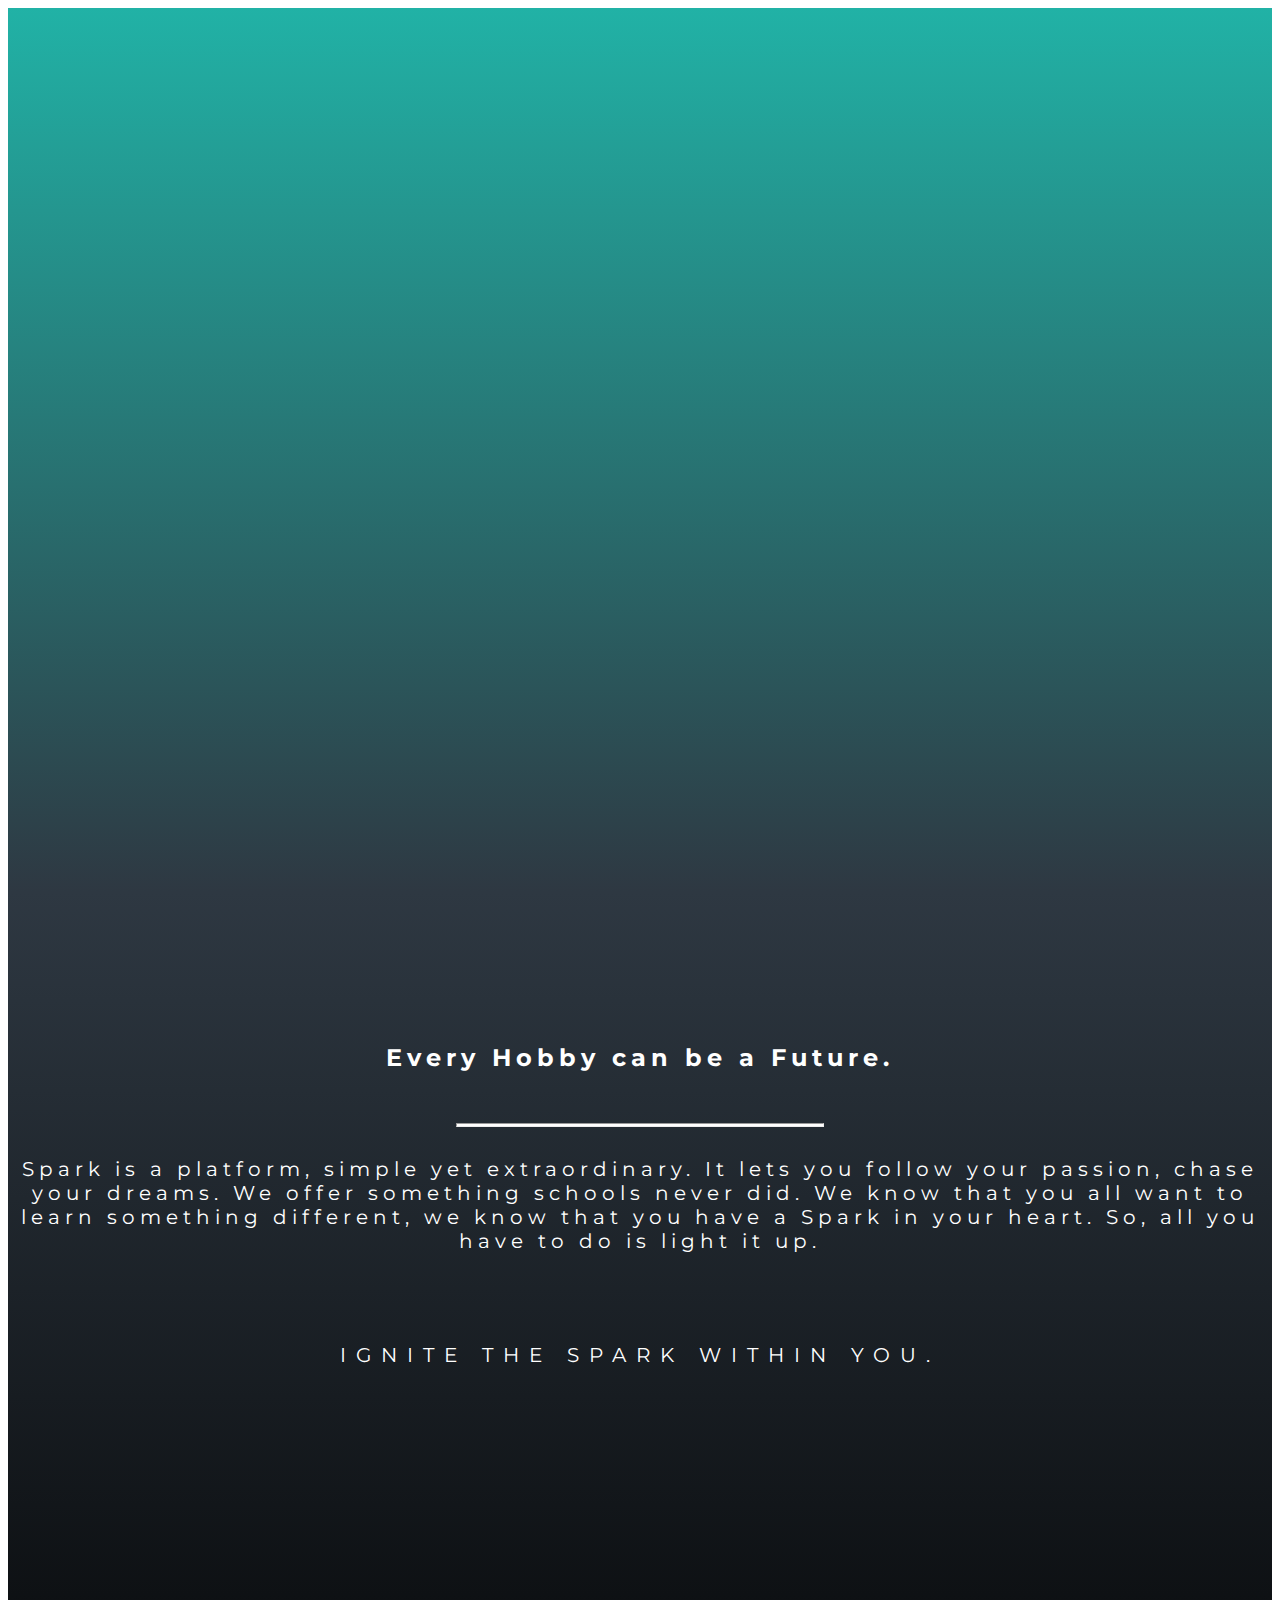
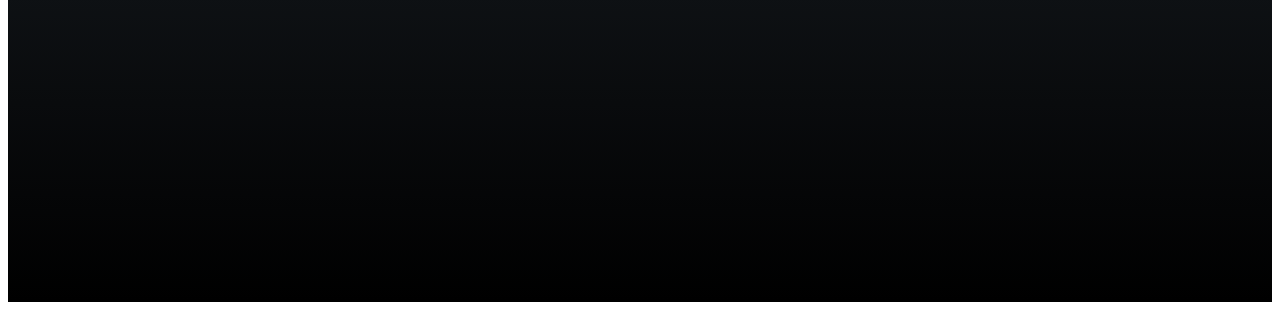
<file: index.html>
<html lang="en">
  <head>
    <meta charset="utf-8">
    <meta name="viewport" content="width=device-width, initial-scale=1, shrink-to-fit=no">
    <link rel="stylesheet" href="https://stackpath.bootstrapcdn.com/bootstrap/4.1.1/css/bootstrap.min.css" integrity="sha384-WskhaSGFgHYWDcbwN70/dfYBj47jz9qbsMId/iRN3ewGhXQFZCSftd1LZCfmhktB" crossorigin="anonymous">
   <script src="https://ajax.googleapis.com/ajax/libs/jquery/3.3.1/jquery.min.js"></script>
    <link href="https://fonts.googleapis.com/css?family=Work+Sans" rel="stylesheet">
    <!-- <script src="//cdnjs.cloudflare.com/ajax/libs/gsap/1.14.2/TweenMax.min.js"></script> -->
    <script
  src="https://code.jquery.com/jquery-3.3.1.min.js"
  integrity="sha256-FgpCb/KJQlLNfOu91ta32o/NMZxltwRo8QtmkMRdAu8="
  crossorigin="anonymous"></script>
     <link href="https://fonts.googleapis.com/css?family=Karla|Montserrat" rel="stylesheet">


    <link rel="stylesheet" href="SparkHome.css">

  </head>
  <body>
        <script src="https://code.jquery.com/jquery-3.3.1.slim.min.js" integrity="sha384-q8i/X+965DzO0rT7abK41JStQIAqVgRVzpbzo5smXKp4YfRvH+8abtTE1Pi6jizo" crossorigin="anonymous"></script>
       <script src="https://cdnjs.cloudflare.com/ajax/libs/popper.js/1.14.3/umd/popper.min.js" integrity="sha384-ZMP7rVo3mIykV+2+9J3UJ46jBk0WLaUAdn689aCwoqbBJiSnjAK/l8WvCWPIPm49" crossorigin="anonymous"></script>
       <script src="https://stackpath.bootstrapcdn.com/bootstrap/4.1.1/js/bootstrap.min.js" integrity="sha384-smHYKdLADwkXOn1EmN1qk/HfnUcbVRZyYmZ4qpPea6sjB/pTJ0euyQp0Mk8ck+5T" crossorigin="anonymous"></script>
       <div class="mainWrapper">
                 <div class="first">
         <nav class="navbar navbar-expand-lg " id="navbar" align="center">
   <button class="navbar-toggler" type="button" data-toggle="collapse" data-target="#navbarSupportedContent" aria-controls="navbarSupportedContent" aria-expanded="false" aria-label="Toggle navigation">
       <img src="assets/images/lightBulbWhite.png" style="width:20px;height:30px; align-content: center;border:none;" id="logo">
     </button>
     <div class="collapse navbar-collapse" id="navbarSupportedContent">
       <ul class="navbar-nav justify-content-center pt-2 pb-2">
         <!-- 
         <li class="nav-item mt-0" id="navItems">
           <a href="SparkTeam.html">Team</a>
         </li> -->
         <li class="nav-item dropdown mt-0 navItems">
        <a class="nav-link dropdown-toggle" href="#" id="navbarDropdown" role="button" data-toggle="dropdown" aria-haspopup="true" aria-expanded="false">
          Team
        </a>
        <div class="dropdown-menu" aria-labelledby="navbarDropdown">
          <a class="dropdown-item" href="#">Members</a>
          <div class="dropdown-divider"></div>
          <a class="dropdown-item" href="#"> Volunteers</a>
        </div>
         <li class="nav-item mt-0 navItems" id="navItems">
           <a href="Event.html">Event</a>
         </li>
         <li class="nav-item mt-0 imageLogo navItemsActive" id="navItemsActive">
           <a href="index.html" class="navbar-item mt-0"><img src="assets/images/lightBulbWhite.png" style="width:50px;height:70px; align-content: center;" id="logo"></a>
         </li>
         <li class="nav item mt-0 NormalHidden navItems" id="navItemsActive">
          Home
        </li>
         <li class="nav-item mt-0 navItems" id="navItems">
           <a href="Volunteer.html">Volunteer</a>
         </li>
         <li class="nav-item mt-0 navItems" id="navItems">
           <a href="https://docs.google.com/forms/d/e/1FAIpQLScC9lS7uMstAmGXrQ41g0uEe3qXmmHHmipvOd1Rzae6LEEB2Q/viewform" target="_blank">Register</a>
         </li>
       </ul>
     </div>
   </nav>


          <h1 class="title" id="title">
            S&nbspP&nbspA&nbspR&nbspK<br><hr class="top"><h3 class="subz">IGNITE IN YOU</h3>
            
          </h1>
          <img src="assets/images/arrow.png" class="image">
        </div>
        <div class="second">
    <h2 class="bold"><strong>Every Hobby can be a Future.</strong>
<br>

</h2>
<hr class="o">
<p class="textify">


Spark is a platform, simple yet extraordinary. It lets you follow your passion, chase your dreams. We offer something schools never did.
We know that you all want to learn something different, we know that you have a Spark in your heart. So, all you have to do is light it up.
</p>
<p class="spex">IGNITE THE SPARK WITHIN YOU.</p>

</div>
</div>
</body>
      <script type="text/javascript" src="scroll.js"></script>
</html>
</file>
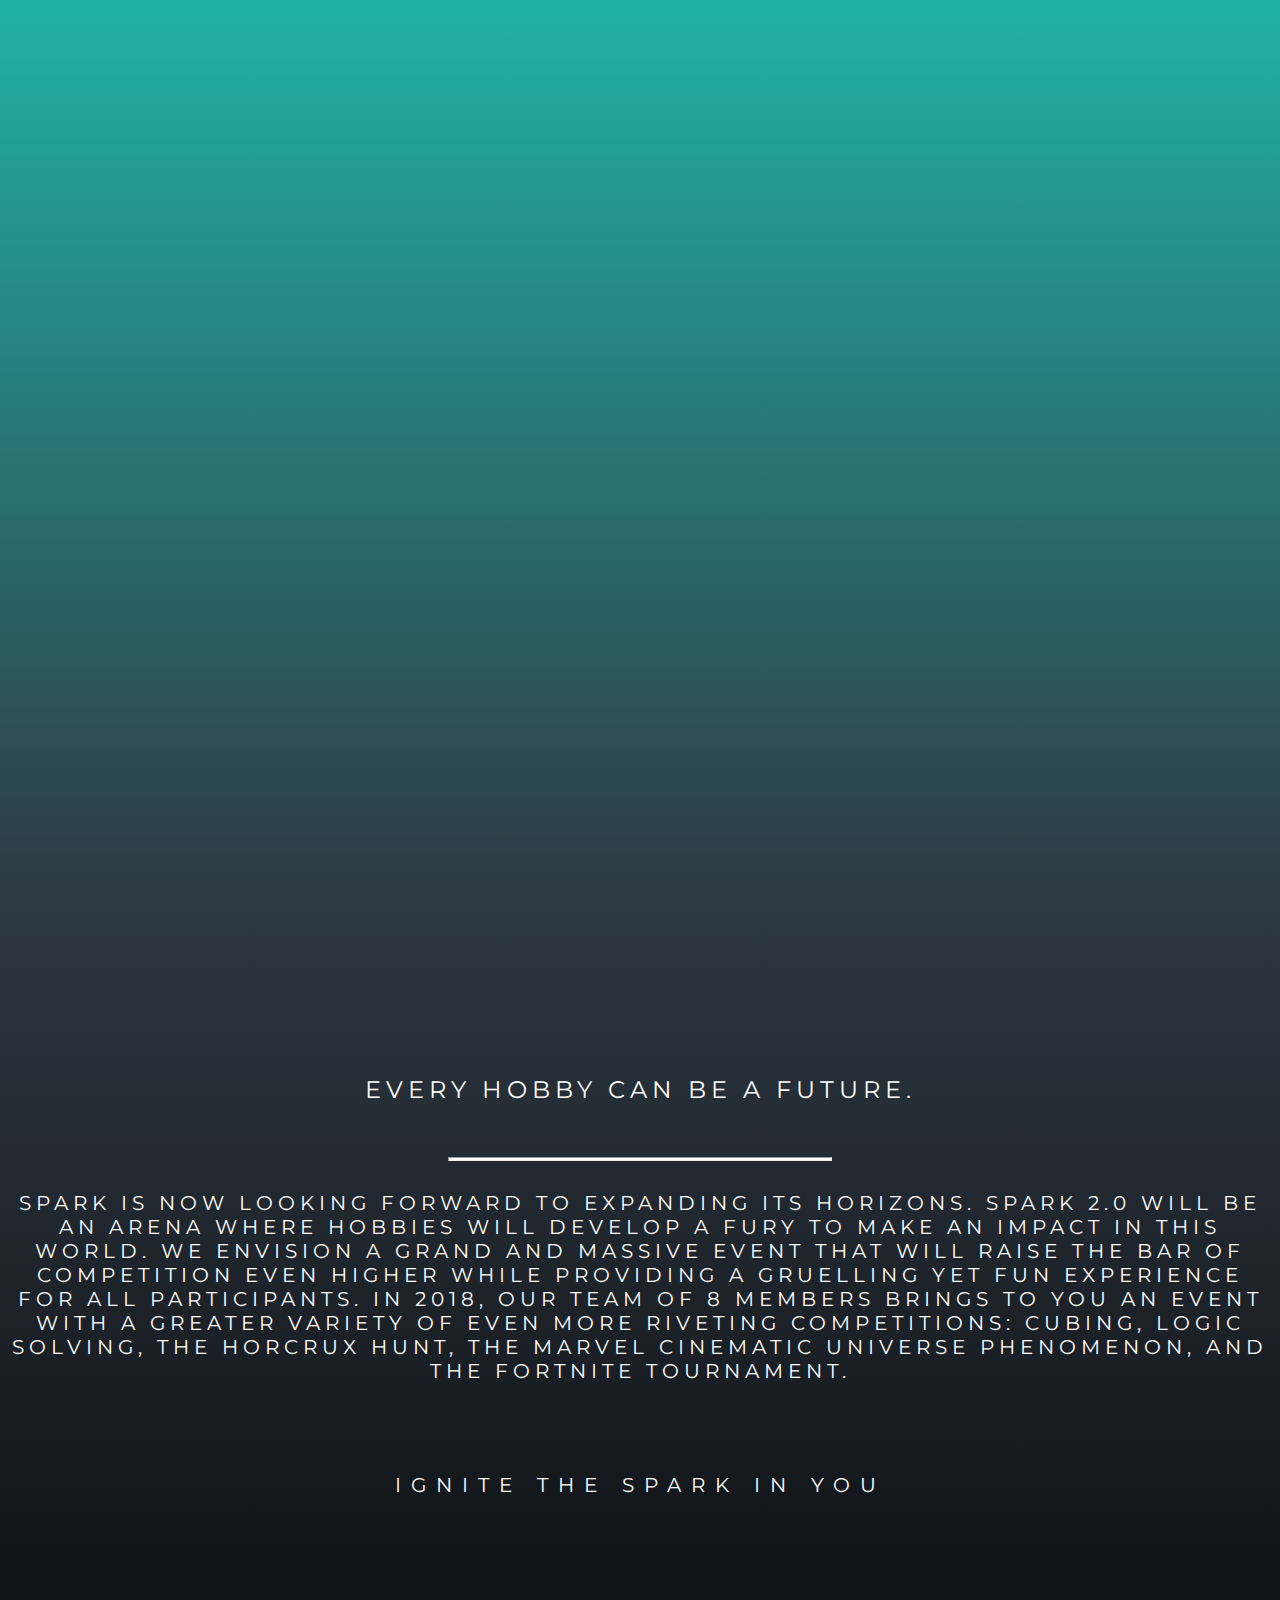
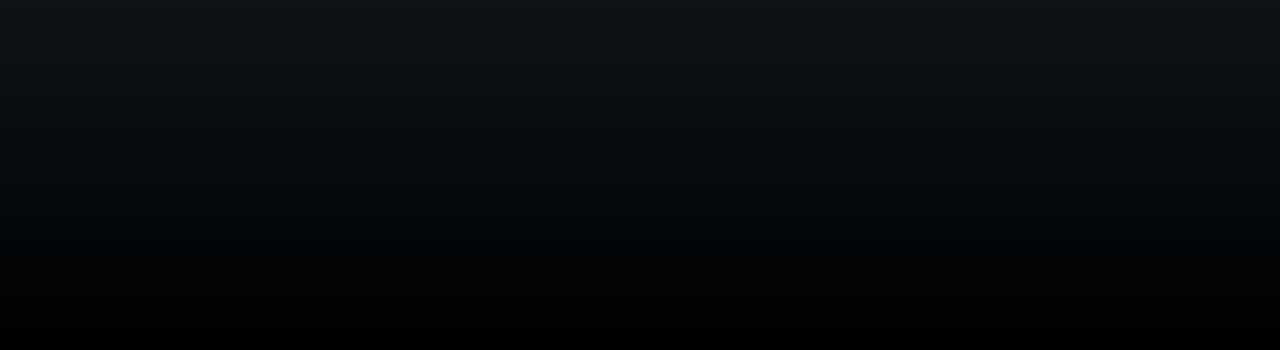
<file: Spark Final Commit/index.html>
<html lang="en">
    <head>
      <meta charset="utf-8">
      <meta name="viewport" content="width=device-width, initial-scale=1, shrink-to-fit=no">
      <link rel="stylesheet" href="https://stackpath.bootstrapcdn.com/bootstrap/4.1.1/css/bootstrap.min.css" integrity="sha384-WskhaSGFgHYWDcbwN70/dfYBj47jz9qbsMId/iRN3ewGhXQFZCSftd1LZCfmhktB" crossorigin="anonymous">
        <meta name="description" content="IGNITE IN YOU.">
        <meta name="author" content="Nirbhay Singh" /t>
      <script src="https://ajax.googleapis.com/ajax/libs/jquery/3.3.1/jquery.min.js"></script>
      <link href="https://fonts.googleapis.com/css?family=Work+Sans" rel="stylesheet">
      <!-- Final Commit -->
      <script
    src="https://code.jquery.com/jquery-3.3.1.min.js"
    integrity="sha256-FgpCb/KJQlLNfOu91ta32o/NMZxltwRo8QtmkMRdAu8="
    crossorigin="anonymous"></script>
       <link href="https://fonts.googleapis.com/css?family=Karla|Montserrat" rel="stylesheet">
       <link rel="stylesheet" type="text/css" href="styles.css">
  </head>
  <body>  
      <div class="first">
        <nav class="navbar navbar-expand-xl" id="navbar" align="center">
          <button class="navbar-toggler" type="button" data-toggle="collapse" data-target="#navbarSupportedContent" aria-controls="navbarSupportedContent" aria-expanded="false" aria-label="Toggle navigation" id="toggler">
            <img src="assets/images/lightBulbWhite.png" style="width:20px;height:30px; align-content: center;border:none;">
          </button>
          <div class="collapse navbar-collapse" id="navbarSupportedContent">
            <ul class="navbar-nav pt-2 pb-2 justify-content-center">
              <li class="nav-item mt-0 navContent">
                <a href="team.html">Team</a>
              </li>
              <li class="nav-item mt-0 navContent">
                  <a href="event.html">Event</a>
              </li>
              <li class="nav-item mt-0 navContent active hidden-md-down">
                  <a href="index.html"><img src="assets/images/lightBulbWhite.png" style="width:50px;height:70px; align-content: center;" id="logo"></a>
              </li>
              <li class="nav-item mt-0 navContent" id="hide">
                <a href="index.html">Home</a>
              </li>
              <li class="nav-item mt-0 navContent">
                <a href="about.html"> About </a>
              </li>
              <li class="nav-item mt-0 navContent">
                <a href="register.html"> Enrol </a>
              </li>
            </ul>
          </div>
        </nav>
        <!-- Landing Goes Here -->
        <div class="landing">
          <h1 class="landing-title">S&nbspP&nbspA&nbspR&nbspK </h1>
          <hr class="landing-hr">
          <h3 class="landing-subtitle"> IGNITE IN YOU</h3><br>
          <img src="assets/images/arrow.png" class="landing-image">
        </div>
      </div>
     <!--  Main Text Goes Here -->
      <div class="second">
        <h2 class="second-title">Every Hobby can be a Future.</h2>
        <br>
        <hr class="second-hr">
        <p class="second-text">
          Spark is now looking forward to expanding its horizons. Spark 2.0 will be an arena where hobbies will develop a fury to make an impact in this world. We envision a grand and massive event that will raise the bar of competition even higher while providing a gruelling yet fun experience for all participants. In 2018, our team of 8 members brings to you an event with a greater variety of even more riveting competitions: Cubing, Logic Solving, The Horcrux Hunt, The Marvel Cinematic Universe Phenomenon, and The Fortnite Tournament. 
        </p>
        <p class="second-special-text">IGNITE THE SPARK IN YOU </p>
      </div>
       

      <script src="https://code.jquery.com/jquery-3.3.1.slim.min.js" integrity="sha384-q8i/X+965DzO0rT7abK41JStQIAqVgRVzpbzo5smXKp4YfRvH+8abtTE1Pi6jizo" crossorigin="anonymous"></script>
       <script src="https://cdnjs.cloudflare.com/ajax/libs/popper.js/1.14.3/umd/popper.min.js" integrity="sha384-ZMP7rVo3mIykV+2+9J3UJ46jBk0WLaUAdn689aCwoqbBJiSnjAK/l8WvCWPIPm49" crossorigin="anonymous"></script>
       <script src="https://stackpath.bootstrapcdn.com/bootstrap/4.1.1/js/bootstrap.min.js" integrity="sha384-smHYKdLADwkXOn1EmN1qk/HfnUcbVRZyYmZ4qpPea6sjB/pTJ0euyQp0Mk8ck+5T" crossorigin="anonymous"></script>
       <script type="text/javascript" src="scripts.js"></script>
  </body>
</html>
</file>
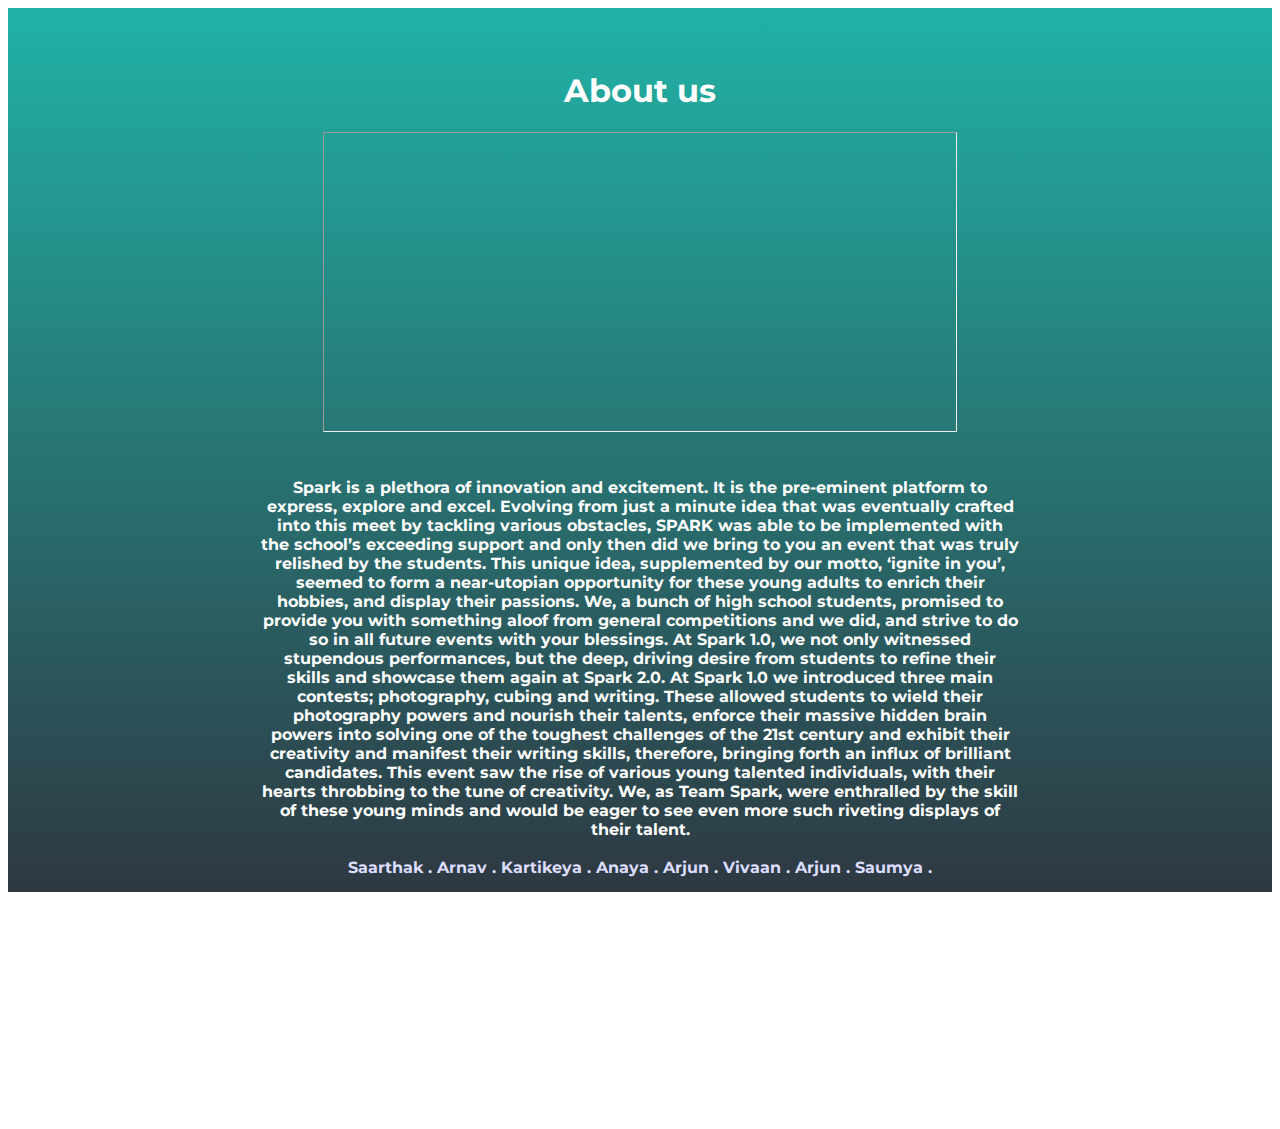
<file: aboutus.html>
<meta charset="utf-8">
<meta name="viewport" content="width=device-width, initial-scale=1, shrink-to-fit=no">
<link rel="stylesheet" href="https://stackpath.bootstrapcdn.com/bootstrap/4.1.1/css/bootstrap.min.css" integrity="sha384-WskhaSGFgHYWDcbwN70/dfYBj47jz9qbsMId/iRN3ewGhXQFZCSftd1LZCfmhktB" crossorigin="anonymous">
<script src="https://ajax.googleapis.com/ajax/libs/jquery/3.3.1/jquery.min.js"></script>
<link href="https://fonts.googleapis.com/css?family=Work+Sans" rel="stylesheet">
<!-- <script src="//cdnjs.cloudflare.com/ajax/libs/gsap/1.14.2/TweenMax.min.js"></script> -->
<script
src="https://code.jquery.com/jquery-3.3.1.min.js"
integrity="sha256-FgpCb/KJQlLNfOu91ta32o/NMZxltwRo8QtmkMRdAu8="
crossorigin="anonymous"></script>
 <link href="https://fonts.googleapis.com/css?family=Karla|Montserrat" rel="stylesheet">
<style media="screen">
  body{
    color: white;
    font-weight: 700;
  }
    h1{
      padding-top: 5%;
    }
    p{
      padding: 20%;
      padding-top: 30px;}
    hr{
      width: 50%;

    }
</style>

<link rel="stylesheet" href="SparkHome.css">

</head>
<body>

    <script src="https://code.jquery.com/jquery-3.3.1.slim.min.js" integrity="sha384-q8i/X+965DzO0rT7abK41JStQIAqVgRVzpbzo5smXKp4YfRvH+8abtTE1Pi6jizo" crossorigin="anonymous"></script>
   <script src="https://cdnjs.cloudflare.com/ajax/libs/popper.js/1.14.3/umd/popper.min.js" integrity="sha384-ZMP7rVo3mIykV+2+9J3UJ46jBk0WLaUAdn689aCwoqbBJiSnjAK/l8WvCWPIPm49" crossorigin="anonymous"></script>
   <script src="https://stackpath.bootstrapcdn.com/bootstrap/4.1.1/js/bootstrap.min.js" integrity="sha384-smHYKdLADwkXOn1EmN1qk/HfnUcbVRZyYmZ4qpPea6sjB/pTJ0euyQp0Mk8ck+5T" crossorigin="anonymous"></script>
   <div class="mainWrapper">
     <div class="first">
     <h1>About us</h1>
     <hr size="300">
     <p>Spark is a plethora of innovation and excitement. It is the pre-eminent platform to express, explore and excel. Evolving from just a minute idea that was eventually crafted into this meet by tackling various obstacles, SPARK was able to be implemented with the school’s exceeding support and only then did we bring to you an event that was truly relished by the students. This unique idea, supplemented by our motto, ‘ignite in you’, seemed to form a near-utopian opportunity for these young adults to enrich their hobbies, and display their passions. We, a bunch of high school students, promised to provide you with something aloof from general competitions and we did, and strive to do so in all future events with your blessings. At Spark 1.0, we not only witnessed stupendous performances, but the deep, driving desire from students to refine their skills and showcase them again at Spark 2.0.
At Spark 1.0 we introduced three main contests; photography, cubing and writing. These allowed students to wield their photography powers and nourish their talents, enforce their massive hidden brain powers into solving one of the toughest challenges of the 21st century and exhibit their creativity and manifest their writing skills, therefore, bringing forth an influx of brilliant candidates. This event saw the rise of various young talented individuals, with their hearts throbbing to the tune of creativity. We, as Team Spark, were enthralled by the skill of these young minds and would be eager to see even more such riveting displays of their talent.
</br></br>
<font style="align:center; color: #ddddff">Saarthak . Arnav . Kartikeya . Anaya . Arjun . Vivaan . Arjun . Saumya .</font>
</p>


</div>

     </div>
</file>
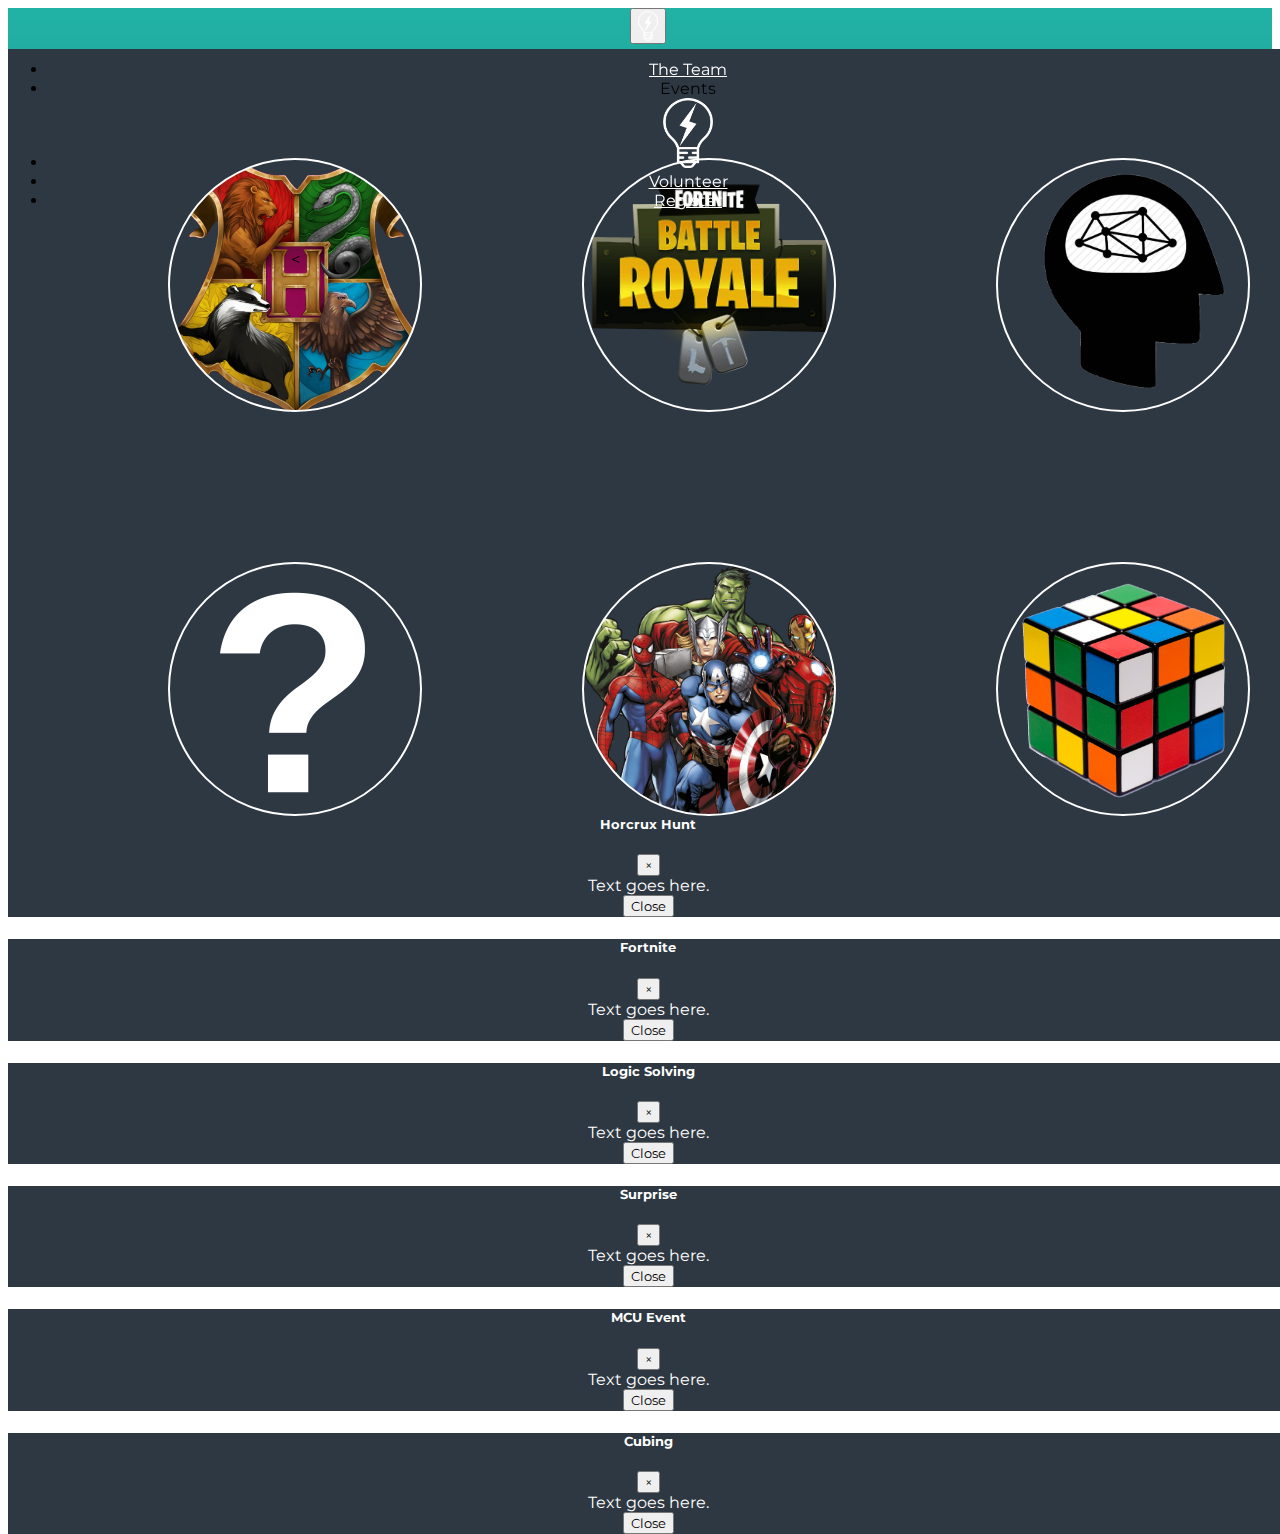
<file: Event.html>
<html lang="en">
  <head>
    <meta charset="utf-8">
    <meta name="viewport" content="width=device-width, initial-scale=1, shrink-to-fit=no">
    <link rel="stylesheet" href="https://stackpath.bootstrapcdn.com/bootstrap/4.1.1/css/bootstrap.min.css" integrity="sha384-WskhaSGFgHYWDcbwN70/dfYBj47jz9qbsMId/iRN3ewGhXQFZCSftd1LZCfmhktB" crossorigin="anonymous">
   <script src="https://ajax.googleapis.com/ajax/libs/jquery/3.3.1/jquery.min.js"></script>
    <link href="https://fonts.googleapis.com/css?family=Work+Sans" rel="stylesheet">
    <!-- <script src="//cdnjs.cloudflare.com/ajax/libs/gsap/1.14.2/TweenMax.min.js"></script> -->
    <script
  src="https://code.jquery.com/jquery-3.3.1.min.js"
  integrity="sha256-FgpCb/KJQlLNfOu91ta32o/NMZxltwRo8QtmkMRdAu8="
  crossorigin="anonymous"></script>
     <link href="https://fonts.googleapis.com/css?family=Karla|Montserrat" rel="stylesheet">
    <link rel="stylesheet" href="SparkHome.css">
    <link rel="stylesheet" type="text/css" href="Event.css">
    <script type="text/javascript">
      $(document).ready(function(){
        NavMargin();

        // BlockMargin();
      });
      function NavMargin(){
  var height = document.getElementById('navbar').offsetHeight;
  // alert(height);
  var heightAfterMargin = height + 50;
  // alert(heightAfterMargin);
  $(".eventBlock").css("margin-top",String(heightAfterMargin));
}
  function BlockMargin(){
    var bodyWidth = $(window).width();
    // alert(bodyWidth);
    var margin = bodyWidth/6;
    // alert(margin);
    $(".eventBlock").css("margin-left",String(margin));
  }
    </script>
  
  </head>
  <body>
      	<script src="https://code.jquery.com/jquery-3.3.1.slim.min.js" integrity="sha384-q8i/X+965DzO0rT7abK41JStQIAqVgRVzpbzo5smXKp4YfRvH+8abtTE1Pi6jizo" crossorigin="anonymous"></script>
   		 <script src="https://cdnjs.cloudflare.com/ajax/libs/popper.js/1.14.3/umd/popper.min.js" integrity="sha384-ZMP7rVo3mIykV+2+9J3UJ46jBk0WLaUAdn689aCwoqbBJiSnjAK/l8WvCWPIPm49" crossorigin="anonymous"></script>
   		 <script src="https://stackpath.bootstrapcdn.com/bootstrap/4.1.1/js/bootstrap.min.js" integrity="sha384-smHYKdLADwkXOn1EmN1qk/HfnUcbVRZyYmZ4qpPea6sjB/pTJ0euyQp0Mk8ck+5T" crossorigin="anonymous"></script>
       <div class="first">
         <nav class="navbar navbar-expand-lg " id="navbar" align="center">
   <button class="navbar-toggler" type="button" data-toggle="collapse" data-target="#navbarSupportedContent" aria-controls="navbarSupportedContent" aria-expanded="false" aria-label="Toggle navigation">
       <img src="assets/images/lightBulbWhite.png" style="width:20px;height:30px; align-content: center;border:none;" id="logo">
     </button>
     <div class="collapse navbar-collapse" id="navbarSupportedContent">
       <ul class="navbar-nav justify-content-center pt-2 pb-2">
         
         <li class="nav-item mt-0" id="navItems">
           <a href="SparkTeam.html">The Team</a>
         </li>
         <li class="nav-item mt-0" id="navItemsActive">
            Events
         </li>
         <li class="nav-item mt-0 imageLogo" id="navItemsActive">
           <a href="index.html" class="navbar-item mt-0"><img src="assets/images/lightBulbWhite.png" style="width:50px;height:70px; align-content: center;" id="logo"></a>
         </li>

         <li class="nav-item mt-0" id="navItems">
           <a href="Volunteer.html">Volunteer</a>
         </li>
         <li class="nav-item mt-0" id="navItems">
           <a href="https://docs.google.com/forms/d/e/1FAIpQLScC9lS7uMstAmGXrQ41g0uEe3qXmmHHmipvOd1Rzae6LEEB2Q/viewform" target="_blank">Register</a>
         </li>
       </ul>
     </div>
   </nav>
 <div class="events">
  <div class="eventBlock"  style="text-align: center!important;background-image: url('assets/images/hp.png');background-size: cover;"data-toggle="modal" data-target="#hpModal"><<!-- img src="assets/images/hp.png"style="height:210px;width:210px;margin:0;"> --></div>
  <div class="eventBlock"  style="text-align: center!important;background-image: url('assets/images/f.png');background-size: cover;"data-toggle="modal" data-target="#fortniteModal"><!-- <img src="assets/images/f.png"style="height:220px;width:220px;margin:0;"> --></div>      
  <div class="eventBlock" style="text-align: center!important;background-image: url('assets/images/logic.png');background-size: cover;"data-toggle="modal" data-target="#logicModal"><!-- img src="assets/images/rc.png"style="height:210px;width:210px;"> --></div>
  <br>
  <div class="eventBlock" style="text-align: center!important;background-image: url('assets/images/qm.png');background-size: cover;"data-toggle="modal" data-target="#surpriseModal"><!-- <img src="assets/images/logic.png"style="height:210px;width:210px;"> --></div>
  <div class="eventBlock" style="text-align: center!important;background-image: url('assets/images/marvel.png');background-size: cover;"data-toggle="modal" data-target="#MCUModal"><!-- <img src="assets/images/marvel.png"style="height:210px;width:230px;"> --></div>
  <div class="eventBlock" style="text-align: center!important;background-image: url('assets/images/rc.png');background-size: cover;"data-toggle="modal" data-target="#CubingModal"><!-- <img src="assets/images/qm.png"style="height:210px;width:210px;"> --></div>


<div class="modal fade" id="hpModal" tabindex="-1" role="dialog" aria-labelledby="exampleModalLabel" aria-hidden="true">
  <div class="modal-dialog" role="document">
    <div class="modal-content" style="background-color: #2e3842;color: white;">
      <!-- 2e3842 -->
      <div class="modal-header">
        <h5 class="modal-title" id="exampleModalLabel">Horcrux Hunt</h5>
        <button type="button" class="close" data-dismiss="modal" aria-label="Close">
          <span aria-hidden="true">&times;</span>
        </button>
      </div>
      <div class="modal-body">
        Text goes here.
      </div>
      <div class="modal-footer">
        <button type="button" class="btn btn-primary" data-dismiss="modal">Close</button>
      </div>
    </div>
  </div>
</div>
<div class="modal fade" id="fortniteModal" tabindex="-1" role="dialog" aria-labelledby="exampleModalLabel" aria-hidden="true">
  <div class="modal-dialog" role="document">
    <div class="modal-content" style="background-color: #2e3842;color: white;">
      <!-- 2e3842 -->
      <div class="modal-header">
        <h5 class="modal-title" id="exampleModalLabel">Fortnite</h5>
        <button type="button" class="close" data-dismiss="modal" aria-label="Close">
          <span aria-hidden="true">&times;</span>
        </button>
      </div>
      <div class="modal-body">
        Text goes here.
      </div>
      <div class="modal-footer">
        <button type="button" class="btn btn-primary" data-dismiss="modal">Close</button>
      </div>
    </div>
  </div>
</div>
<div class="modal fade" id="logicModal" tabindex="-1" role="dialog" aria-labelledby="exampleModalLabel" aria-hidden="true">
  <div class="modal-dialog" role="document">
    <div class="modal-content" style="background-color: #2e3842;color: white;">
      <!-- 2e3842 -->
      <div class="modal-header">
        <h5 class="modal-title" id="exampleModalLabel">Logic Solving</h5>
        <button type="button" class="close" data-dismiss="modal" aria-label="Close">
          <span aria-hidden="true">&times;</span>
        </button>
      </div>
      <div class="modal-body">
        Text goes here.
      </div>
      <div class="modal-footer">
        <button type="button" class="btn btn-primary" data-dismiss="modal">Close</button>
      </div>
    </div>
  </div>
</div>
<div class="modal fade" id="surpriseModal" tabindex="-1" role="dialog" aria-labelledby="exampleModalLabel" aria-hidden="true">
  <div class="modal-dialog" role="document">
    <div class="modal-content" style="background-color: #2e3842;color: white;">
      <!-- 2e3842 -->
      <div class="modal-header">
        <h5 class="modal-title" id="exampleModalLabel">Surprise</h5>
        <button type="button" class="close" data-dismiss="modal" aria-label="Close">
          <span aria-hidden="true">&times;</span>
        </button>
      </div>
      <div class="modal-body">
        Text goes here.
      </div>
      <div class="modal-footer">
        <button type="button" class="btn btn-primary" data-dismiss="modal">Close</button>
      </div>
    </div>
  </div>
</div>
<div class="modal fade" id="MCUModal" tabindex="-1" role="dialog" aria-labelledby="exampleModalLabel" aria-hidden="true">
  <div class="modal-dialog" role="document">
    <div class="modal-content" style="background-color: #2e3842;color: white;">
      <!-- 2e3842 -->
      <div class="modal-header">
        <h5 class="modal-title" id="exampleModalLabel">MCU Event</h5>
        <button type="button" class="close" data-dismiss="modal" aria-label="Close">
          <span aria-hidden="true">&times;</span>
        </button>
      </div>
      <div class="modal-body">
        Text goes here.
      </div>
      <div class="modal-footer">
        <button type="button" class="btn btn-primary" data-dismiss="modal">Close</button>
      </div>
    </div>
  </div>
</div>
<div class="modal fade" id="CubingModal" tabindex="-1" role="dialog" aria-labelledby="exampleModalLabel" aria-hidden="true">
  <div class="modal-dialog" role="document">
    <div class="modal-content" style="background-color: #2e3842;color: white;">
      <!-- 2e3842 -->
      <div class="modal-header">
        <h5 class="modal-title" id="exampleModalLabel">Cubing</h5>
        <button type="button" class="close" data-dismiss="modal" aria-label="Close">
          <span aria-hidden="true">&times;</span>
        </button>
      </div>
      <div class="modal-body">
        Text goes here.
      </div>
      <div class="modal-footer">
        <button type="button" class="btn btn-primary" data-dismiss="modal">Close</button>
      </div>
    </div>
  </div>
</div>
   </div>
</div>
  
</div>
</body>
</html>
</file>
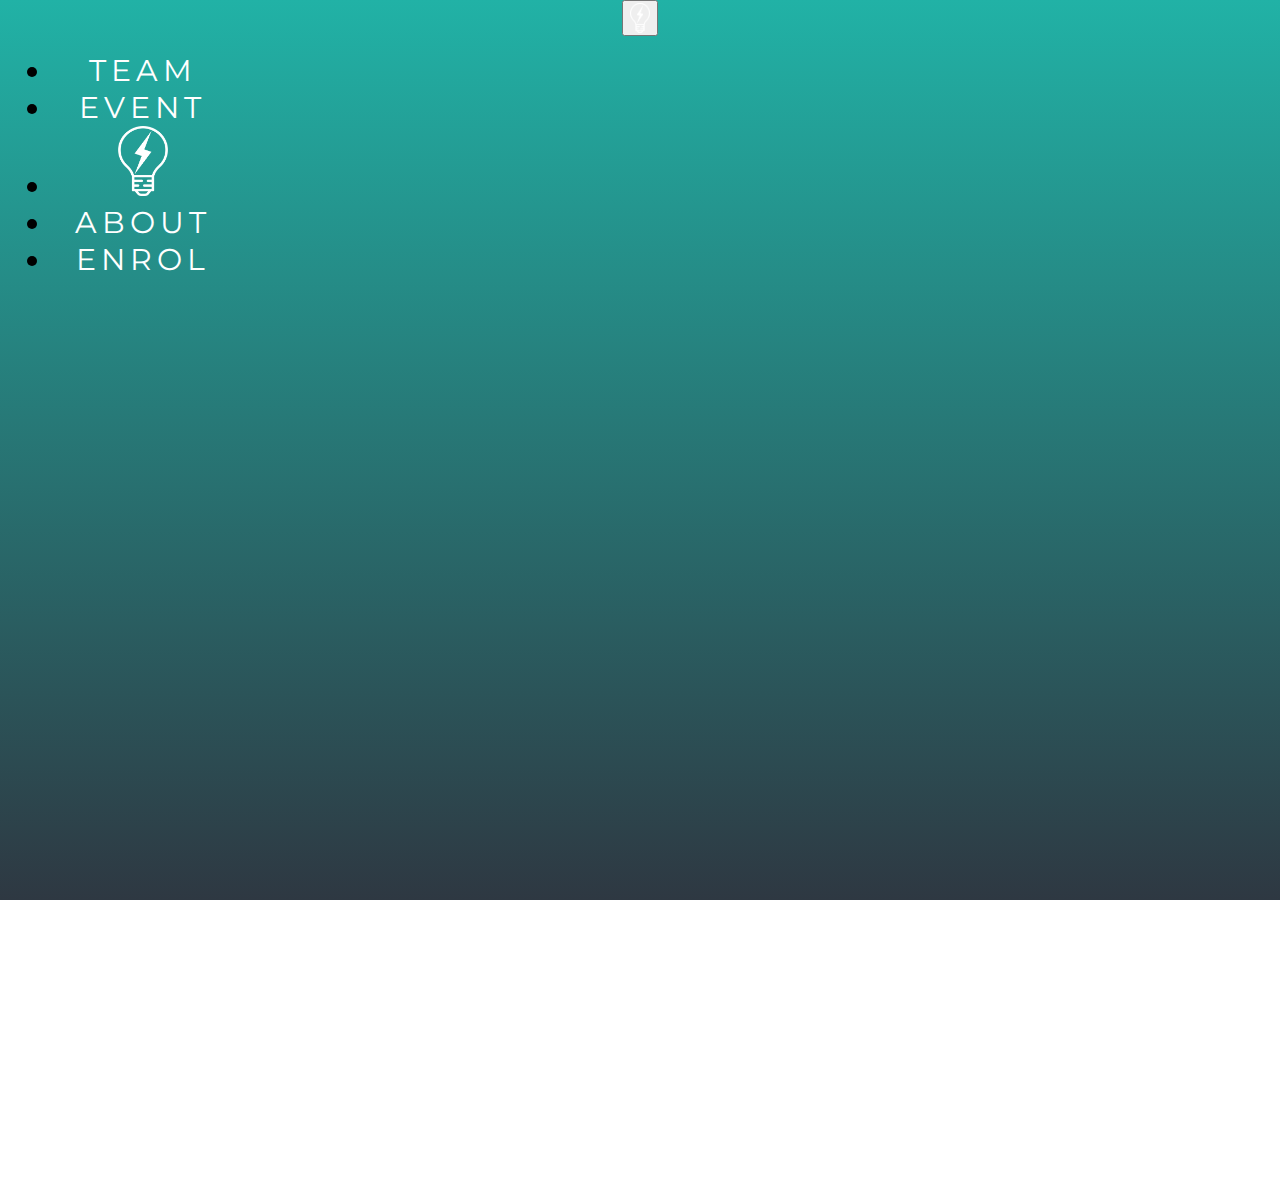
<file: Spark Final Commit/register.html>
<html lang="en">
    <head>
      <meta charset="utf-8">
      <meta name="viewport" content="width=device-width, initial-scale=1, shrink-to-fit=no">
      <link rel="stylesheet" href="https://stackpath.bootstrapcdn.com/bootstrap/4.1.1/css/bootstrap.min.css" integrity="sha384-WskhaSGFgHYWDcbwN70/dfYBj47jz9qbsMId/iRN3ewGhXQFZCSftd1LZCfmhktB" crossorigin="anonymous">
        <meta name="description" content="IGNITE IN YOU.">
        <meta name="author" content="Nirbhay Singh" /t>
      <script src="https://ajax.googleapis.com/ajax/libs/jquery/3.3.1/jquery.min.js"></script>
      <link href="https://fonts.googleapis.com/css?family=Work+Sans" rel="stylesheet">
      <!-- Final Commit -->
      <script
    src="https://code.jquery.com/jquery-3.3.1.min.js"
    integrity="sha256-FgpCb/KJQlLNfOu91ta32o/NMZxltwRo8QtmkMRdAu8="
    crossorigin="anonymous"></script>
       <link href="https://fonts.googleapis.com/css?family=Karla|Montserrat" rel="stylesheet">
       <link rel="stylesheet" type="text/css" href="styles.css">
       <style type="text/css">
         iframe{
          width: 100%;
          height: 100%;
          border:none;
         }#navbar{
          position: static!important;
          opacity:1!important; 
          margin-bottom: 0px!important;
         }
       </style>
       <script type="text/javascript">
        $(document).ready(function(){
          var width=$(window).width();
          if (width<=768){
            $("#navbar").css("margin-bottom","0!important");
          }
        });
         
       </script>
  </head>
  <body>  
      <div class="first">
        <nav class="navbar navbar-expand-xl" id="navbar" align="center">
          <button class="navbar-toggler" type="button" data-toggle="collapse" data-target="#navbarSupportedContent" aria-controls="navbarSupportedContent" aria-expanded="false" aria-label="Toggle navigation" id="toggler">
            <img src="assets/images/lightBulbWhite.png" style="width:20px;height:30px; align-content: center;border:none;">
          </button>
          <div class="collapse navbar-collapse" id="navbarSupportedContent">
            <ul class="navbar-nav pt-2 pb-2 justify-content-center">
              <li class="nav-item mt-0 navContent">
                <a href="team.html">Team</a>
              </li>
              <li class="nav-item mt-0 navContent">
                  <a href="event.html">Event</a>
              </li>
              <li class="nav-item mt-0 navContent active hidden-md-down">
                  <a href="index.html"><img src="assets/images/lightBulbWhite.png" style="width:50px;height:70px; align-content: center;" id="logo"></a>
              </li>
              <li class="nav-item mt-0 navContent" id="hide">
                <a href="index.html">Home</a>
              </li>
              <li class="nav-item mt-0 navContent">
                <a href="about.html"> About </a>
              </li>
              <li class="nav-item mt-0 navContent">
                <a href="register.html"> Enrol </a>
              </li>
            </ul>
          </div>
        </nav>
        <iframe src="https://docs.google.com/forms/d/e/1FAIpQLScC9lS7uMstAmGXrQ41g0uEe3qXmmHHmipvOd1Rzae6LEEB2Q/viewform"></iframe>
      </div>
      <script src="https://code.jquery.com/jquery-3.3.1.slim.min.js" integrity="sha384-q8i/X+965DzO0rT7abK41JStQIAqVgRVzpbzo5smXKp4YfRvH+8abtTE1Pi6jizo" crossorigin="anonymous"></script>
       <script src="https://cdnjs.cloudflare.com/ajax/libs/popper.js/1.14.3/umd/popper.min.js" integrity="sha384-ZMP7rVo3mIykV+2+9J3UJ46jBk0WLaUAdn689aCwoqbBJiSnjAK/l8WvCWPIPm49" crossorigin="anonymous"></script>
       <script src="https://stackpath.bootstrapcdn.com/bootstrap/4.1.1/js/bootstrap.min.js" integrity="sha384-smHYKdLADwkXOn1EmN1qk/HfnUcbVRZyYmZ4qpPea6sjB/pTJ0euyQp0Mk8ck+5T" crossorigin="anonymous"></script>
       <script type="text/javascript" src="scripts.js"></script>
    </body>
</html>
</file>
<file: SparkHome.css>
*{
    font-family: "Montserrat",sans-serif;
}
.mainWrapper{
    z-index: 10;
    left: 0;
    top: 0;
    background-color:transparent;
}


.first{
    width:100%;
    background:linear-gradient(0deg,#2e3842,#21b2a6);
    height:100%;
    text-align: center;
}
.second{
    padding-top: 10%;
    margin-bottom: 0;
    width: 100%;
    text-align: center;
    height: 100%;
    background:linear-gradient(0deg,black,#2e3842);
/*    21b2a6 121619 */
    text-align: center;
}
.title{
    border-bottom: 3px solid white;
    color: white;
    transition: 0.3s;
    font-family: "Montserrat",sans-serif;
    font-size: 60px;
    border-bottom:0px solid white;
    position: relative;
    top: 50%;
    margin-bottom: 0px;
    animation-name: move;
    animation-fill-mode: forwards;
    opacity: 0;
    cursor: pointer;
    animation-duration: 3s;
    border-bottom: 0px solid white;
    transform: translateY(-50%);
   }


.bodyWrapper{
    width:100%;
    z-index:10;
    left:0;
    top:0;

}

/* #navbar{
  position: fixed;

} */
.responsive{
    max-height:250px;
    max-width: 250px;
    margin-top: -70px;
    margin-bottom: -55px;
}
ul{
  width: 100%;
}
.navItems{
    width: 180px;
    font-family: "Montserrat",sans-serif;
    color:white;
    font-size:25px;
    margin-left:3.75vw;
    margin-right:3.75vw;
    letter-spacing: 5px;
    text-transform: uppercase;
    opacity: 0.75;
    cursor: pointer;
    transition: transform 0.5s;
}
.navItems:hover{
    transform:scale(1.2);
    transition: transform 0.5s;
}
@media only screen and (max-width: 600px) and (min-width: 340px) {
    .navItems{
        font-size:20px;
        padding-top: 20px;
        cursor: pointer;
        letter-spacing: 5px;
        margin-top: 20px;
        padding-bottom: 20px;
    }
    .navItemsActive{
        font-size:20px;
        padding-top: 20px;
        letter-spacing: 5px;
        cursor: pointer;
        margin-top: 20px;
        text-transform: uppercase;
        padding-bottom: 20px;
    }
    .bold{
        font-size:45px;
    }
    .second{
        height:150.0%!important;
    }
   .top{
    margin-right:20px;
    margin-left: 20px;
   }
   #navbar{
    background-color: #1e1e1e!important;
    width: 100vw;
   }.imageLogo{
    display: none;
   }ul li{
    text-align: left;
   }
   .image{display: none;}
   .NormalHidden{
    display:block!important;
    color: white;

   }
}
@media only screen and (max-width: 321px){
    .second{
        height: 200%!important;
    }.navItems{
        font-size:20px;
        padding-top: 20px;
        cursor: pointer;
        letter-spacing: 5px;
        margin-top: 20px;
        padding-bottom: 20px;
    }
    .navItemsActive{
        font-size:20px;
        padding-top: 20px;
        letter-spacing: 5px;
        cursor: pointer;
        color: white;
        margin-top: 20px;
        text-transform: uppercase;
        padding-bottom: 20px;
    }
    .bold{
        font-size:45px;
    }
   .top{
    margin-right:20px;
    margin-left: 20px;
   }
   #navbar{
    background-color: #1e1e1e!important;
    width: 100vw;
   }.imageLogo{
    display: none;
   }ul li{
    text-align: left;
   }
   .image{display: none;}
   .NormalHidden{
    display:block!important;
    color: white;
   }
}
.navItemsActive{
    font-family: "Montserrat",sans-serif;
    color:white;
    margin-left:3.75vw;
    margin-right:3.75vw;
    cursor: pointer;
    text-transform: uppercase;
    letter-spacing:5px;
    font-size:25px;
    transition: transform 0.5s;
}
.navItemsActive:hover{
    transform:scale(1.2);
    transition: transform 0.5s;
}
.sub{
     font-family: "Montserrat",sans-serif;
    color:white;
    margin-top:15%;
}



 @-webkit-keyframes top {
    0%{background-position:51% 0%}
    50%{background-position:50% 100%}
    100%{background-position:51% 0%}
}
@-moz-keyframes top {
    0%{background-position:51% 0%}
    50%{background-position:50% 100%}
    100%{background-position:51% 0%}
}
@keyframes top {
    0%{background-position:51% 0%}
    50%{background-position:50% 100%}
    100%{background-position:51% 0%}
}
   @-webkit-keyframes main {
    0%{background-position:50% 0%}
    50%{background-position:51% 100%}
    100%{background-position:50% 0%}
}
@-moz-keyframes main {
    0%{background-position:50% 0%}
    50%{background-position:51% 100%}
    100%{background-position:50% 0%}
}
@keyframes main {
    0%{background-position:50% 0%}
    50%{background-position:51% 100%}
    100%{background-position:50% 0%}
}
@keyframes throb{
    0%{transform: scale(1.0);}
    33.33%{transform: scale(1.1);}
    66.67%{transform: scale(1.2);}
    100%{transform: scale(1.3);}
}
.bold{
    font-family: "Montserrat",sans-serif;
    font-size:auto;
    margin-left: 30px;
    color:white;
    margin-right:30px;
    font-weight: 400;
    letter-spacing: 5px;
    line-height: 1.65em;
}
.text{
    line-height:auto;
    color: white;
    letter-spacing: 0.075em;
    line-height: 1.6em;
    text-transform: uppercase;
    margin-top: 40px;
    font-family: "Montserrat",sans-serif;
    font-size: 20px;
    margin-left: 30px;margin-right: 30px;
}
hr.style-two {
    border: 0; height: 1px; background-image: linear-gradient(to right, rgba(0, 0, 0, 0), rgba(0, 0, 0, 0.75), rgba(0, 0, 0, 0));margin-top: 40px;
}
a{
    color:white;
}
a:hover{
    text-decoration: none;
    color: white;
}
#navbar{
    background-color: transparent;
    opacity: 0;
    position: fixed;
}

.scrolled{
  opacity: 1;
}

@keyframes move{
    from{opacity: 0;}
    to{opacity: 1;}
}
.top{
    margin-top: 20px;
    margin-bottom: 20px;
    margin-left:15vw;
    margin-right:15vw;
    height: 2px;
    animation-name:bottom;
    background-color: white;
    animation-fill-mode: forwards;
    animation-duration: 0.5s;
}
@keyframes bottom{
    0%{margin-left:;65vwmargin-right:65vw;}
   /* 12.5%{margin-left:22vw;margin-right:18.5vw;}*/
    25%{margin-left:55vw;margin-right:55vw;}
/*    37.5%{margin-left:20vw;margin-right:20vw;}*/
    50%{margin-left:45vw;margin-right:45vw;}
 /*   62.5%{margin-left:18vw;margin-right:18vw;}
*/    75%{margin-left:35vw;margin-right:35vw;}
   /* 87.5%{margin-left:16vw;margin-right:16vw;}*/
    100%{margin-left: 25vw;margin-right:25vw;}
}

.sticky {
  position: fixed;
  top: 0;
  width: 100%;
}
.subz{
     position: relative;
    top: 50%;
    font-size: 25px;
    animation-name: move;
    animation-delay:1s;
    animation-name: move;
     animation-fill-mode: forwards;
    opacity: 0;
    animation-duration: 3s;
    transform: translateY(-50%);
    letter-spacing:5px;
    color: white;
    font-family: "Montserrat",sans-serif;
}
.knowz{
    position: relative;
    color: white;
    margin-top:100px;
    letter-spacing: 5px;
    animation-delay:1.5s;
    animation-name: move;
    animation-duration: 1s;
    animation-fill-mode: forwards;
    opacity: 0;
    cursor: pointer;
    top: 50%;
    transform: translateY(-50%);
}nav{
    text-align: center;
    opacity: 0;
     /*animation-name: opening;
*/    opacity: 0;
    width: 100%;
    animation-delay: 3s;
    animation-duration: 1s;
    animation-fill-mode: forwards;
}

.textify{
    text-align: center;
    color: white;
    letter-spacing: 5px;
    margin-left:10px;
    margin-right: 10px;
    font-size: 20px;
    font-family: "Montserrat",sans-serif;
    margin-top: 30px;
}
.spex{
    letter-spacing: 10px;
    font-size: 20px;
    color: white;
    font-family: "Montserrat",sans-serif;
    margin-top:10vh;
}
.o{
    background-color: white;
    height: 2px;
    margin-right: 35vw;
    margin-left: 35vw;
    margin-top: 5vh;
}
.image{
    width: 20px;
    height: 20px;
    position: relative;
    margin-top:100px;
    animation-delay:1.5s;
    opacity: 0;
    animation-name:arrow,opening;
    transform: scale(0);
    animation-duration: 1s;
    animation-iteration-count: infinite,1;
    animation-direction: alternate;
    animation-fill-mode: forwards;
/*    opacity: 0;*/
    cursor: pointer;
    top: 50%;
    transform: translateY(-50%);
}
@keyframes arrow{
    from{transform: scale(1.0);}
    to{transform: scale(1.5);}
}
 @keyframes opening{
    from{opacity: 0;}
    to{opacity: 1;}
} 
/* #Register{
      margin-right: 7.5vw;
      font-family: "Montserrat",sans-serif;
      color:white;
      font-size:25px;
      margin-left:7.5vw;
      letter-spacing: 5px;
      text-transform: uppercase;
      opacity: 0.75;
      cursor: pointer;
      transition: transform 0.5s;
}
@media (min-width: 768px) and (max-width: 1024px) {
     #Register{
        font-size:20px;
        padding-top: 20px;
        cursor: pointer;
        margin-left: 0px;
        letter-spacing: 5px;
        margin-top: 20px;
        padding-bottom: 20px;
    } */
.NormalHidden{
    display: none;
}
ul li{
    width: 100%!important;
}
</file>
<file: Spark Final Commit/styles.css>
*{
	font-family: "Montserrat",sans-serif;
}
body{
	margin:0;
}
#navbar{
	opacity: 0;
	position: fixed;
	margin-bottom: 100px;
}

.scrolled{
  opacity: 1;
}
.first{
    width:100%;
    background:linear-gradient(0deg,#2e3842,#21b2a6);
    height:100%;
    text-align: center;
}

.navContent{
	font-size: 30px;
	width: 180px;
	transition: 0.3s;
	margin-left: 3vw;
	margin-right:4vw;
	letter-spacing: 5px;
	text-transform: uppercase;	
}.navContent:hover{
	transform: scale(1.1);
	transition: 0.3s;
}
a{
	color: white;
	text-decoration: none;
}
a:hover{
	text-decoration: none;
	color: white;
}
.landing{
	position: relative;
	top: 60%;
	transform: translateY(-60%);
}
.landing-image{
	height: 30px;
	width: 30px;
	animation-name: opacityAnim,grow;
	opacity: 0;
	transform: scale(0);
	animation-iteration-count: 1,infinite;
    animation-direction: alternate;
    animation-fill-mode: forwards;
	animation-duration: 1s;
	animation-delay:1.5s;
	margin-top: 100px;
	cursor: pointer;
}
.landing-title{
	color: white;
	animation-name:opacityAnim;
	opacity: 0;
	animation-duration: 3s;
	animation-fill-mode: forwards;
	font-size: 55px;
}
.landing-subtitle{
	color: white;
	margin-top: 30px;
	font-size: 30px;
	animation-delay: 1s;
	animation-name: opacityAnim;
	opacity: 0;
	animation-duration: 3s;
	animation-fill-mode: forwards;
	letter-spacing: 5px;
}
ul{
	width: 100%;
	text-align: center;
}
.landing-hr{
    margin-top: 20px;
    margin-bottom: 20px;
    margin-left:15vw;
    margin-right:15vw;
    height: 2px;
    opacity: 0;
    animation-name:hrAnim,opacityAnim;
    animation-delay: 0.5s;
    background-color: white;
    animation-fill-mode: forwards;
    animation-duration: 0.5s;
}
.second{
    margin-bottom: 0;
    width: 100%;
    padding-top: 150px;
    text-align: center;
    height: 100%;
    background:linear-gradient(0deg,black,#2e3842);
    text-align: center;
}
.second-hr{
    background-color: white;
    height: 2px;
    margin-right: 35vw;
    margin-left: 35vw;
    margin-top: 1vh;

}
/*Media Queries*/
@media only screen and (max-width: 1199px) {
	nav ul li{
		text-align: left;
		margin-left: 20px!important;
	}#logo{
		display: none;}
	.navContent{
		margin-top: 20px;
	
	}nav{
		background-color: #1e1e1e;
		width: 100vw;
		margin-bottom: 0!important;
	} a{
		margin-top: 20px!important;
	}#hide{
		display: inline-block!important;
	}.event{
		width: 100%;
	}.events{
		height: auto!important;
		flex-direction: column;
	}.eventBlock{
		/*margin-top: 30px!important;*/
		border-top: 3px solid white!important;
		border-left:none!important;
		border-right:none!important;
		width:100%!important;
		background-size: cover!important;
		margin-top: 0;
		height:300px!important;
	}
}
/*Animations*/
@keyframes opacityAnim{
	from{opacity: 0;}
	to{opacity: 1;}
}
@keyframes hrAnim{
    0%{margin-left:65vw;margin-right:65vw;}
    25%{margin-left:55vw;margin-right:55vw;}
    50%{margin-left:45vw;margin-right:45vw;}
	75%{margin-left:35vw;margin-right:35vw;}
    100%{margin-left: 25vw;margin-right:25vw;}
}
@keyframes grow{
	from{transform:scale(1.0);}
	to{transform: scale(1.2);}
}
#hide{
	display: none;
}
.second-title{
	margin-left: 30px;
    color:white;
    margin-right:30px;
    font-weight: 400;
    text-transform: uppercase;
    letter-spacing: 5px;
    line-height: 1.65em;
}
.second-text{
	text-align: center;
    color: white;
    text-transform: uppercase;
    letter-spacing: 5px;
    margin-left:10px;
    margin-right: 10px;
    font-size: 20px;
    margin-top: 30px;
}
.second-special-text{
	letter-spacing: 10px;
    font-size: 20px;
    color: white;
    margin-top:10vh;
}
.e.first{
	width: 100%;
	height: auto;
    background:linear-gradient(0deg,#2e3842,#21b2a6);
    text-align: center;

}.eventBlock{
	width:300px;
	margin-bottom: 0px;
	border:3px solid white;
	height: 300px;
	-webkit-box-shadow: 9px 7px 91px 0px rgba(46,56,66,1);
	-moz-box-shadow: 9px 7px 91px 0px rgba(46,56,66,1);
	box-shadow: 9px 7px 91px 0px rgba(46,56,66,1);
	transition: 0.5s;
	background-size: cover;
}.events{
	height: 50%;
	display:flex;
	justify-content: space-evenly;
	width: 100%;

}.eventBlock:hover{
	-webkit-box-shadow: 9px 7px 91px 0px rgba(0,0,0,1);
	-moz-box-shadow: 9px 7px 91px 0px rgba(0,0,0,1);
	box-shadow: 9px 7px 91px 0px rgba(0,0,0,1);
	transition: 0.5s;
}
@media (min-width: 1200px) and (max-width: 1400px){
    .navContent{
    	margin-left: 1vw;
    }
}
</file>
<file: Event.css>
*{
	font-family: "Montserrat",sans-serif;
}
nav{
	opacity: 1!important;
	z-index: 10!important;
}
.eventBlock{
	width: 250px;
	height: 250px;
	margin-top: 150px!important;
	display: inline-block;
	border-radius: 50%;
	transition: 0.5s all;
	background-color: transparent;
	float:left;
	line-height: 200px;
	margin-left: 12.5vw;
	/*animation-name: throb;
	animation-duration: 2s;
	animation-iteration-count: infinite;
	animation-direction: alternate;*/
	border:2px solid white;
	text-align: center;

}
.first{
	height: auto!important;
	text-align: center;
	align-items: center;
}

.events{
	width: 100vw;
	text-align: center;
	height: 100vh;
}
.eventHero{
	font-size: 100px;
	color: white;
}
@media only screen and (max-width: 600px){
	.events{
		height: 350vh;
		text-align: center;
	}
	.eventBlock{
		display: block;
		margin-top: 20px;
		margin: none!important;
		background-color:transparent;
	}
}
@keyframes throb{
	from{transform: scale(1.0);}
	to{transform: scale(1.1);}
}
/*#eb1{
	background-image: url("assets/images/hp.png");
	background-size:cover;
}*/
.eventBlock:hover{
	transform: scale(1.2);
	transition: 0.5s all;
}
</file>
